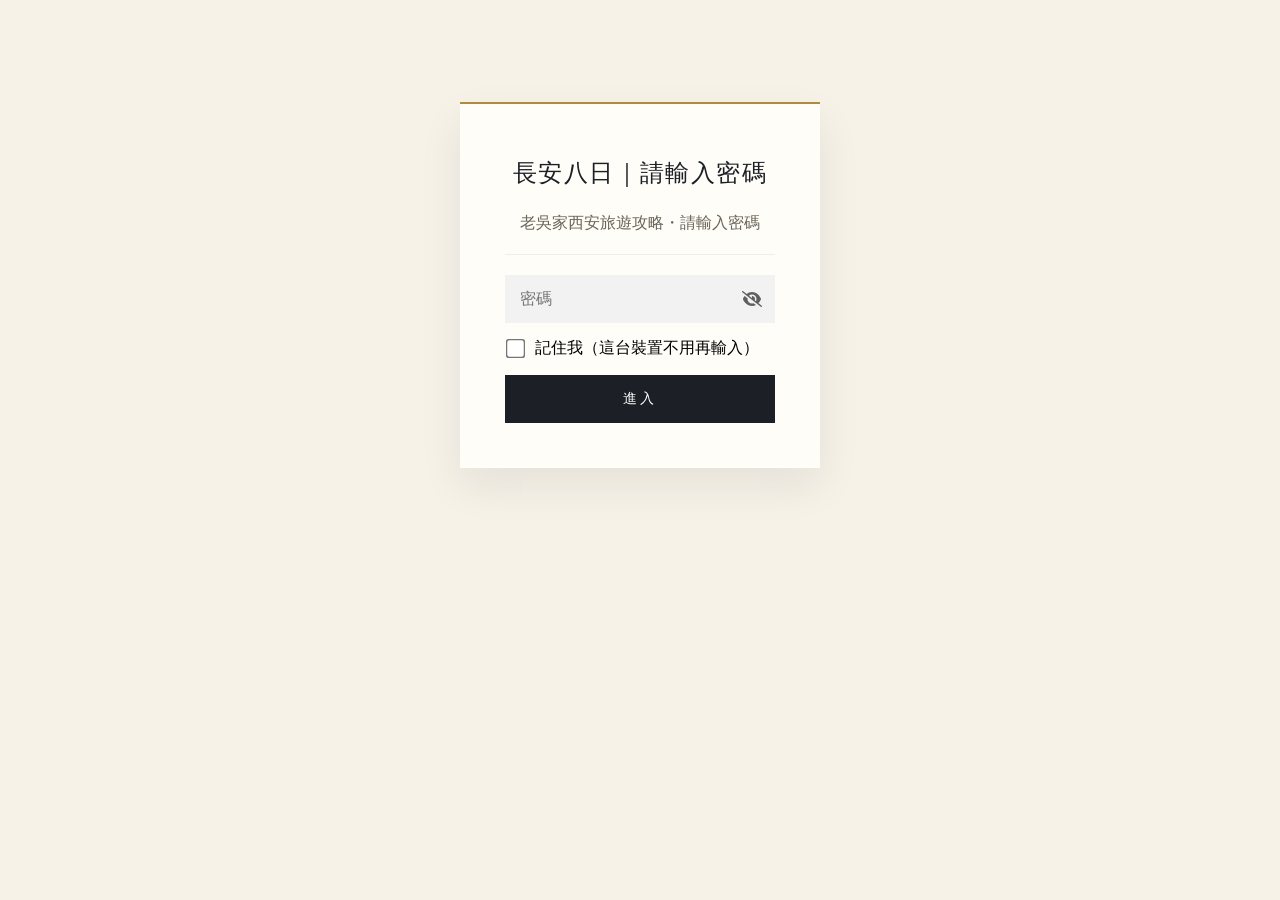
<file: index.html>
<!DOCTYPE html>
<html class="staticrypt-html">
    <head>
        <meta charset="utf-8" />
        <title>長安八日｜請輸入密碼</title>
        <meta name="viewport" content="width=device-width, initial-scale=1" />

        <!-- do not cache this page -->
        <meta http-equiv="cache-control" content="max-age=0" />
        <meta http-equiv="cache-control" content="no-cache" />
        <meta http-equiv="expires" content="0" />
        <meta http-equiv="expires" content="Tue, 01 Jan 1980 1:00:00 GMT" />
        <meta http-equiv="pragma" content="no-cache" />

        <style>
            .staticrypt-hr {
                margin-top: 20px;
                margin-bottom: 20px;
                border: 0;
                border-top: 1px solid #eee;
            }

            .staticrypt-page {
                width: 360px;
                padding: 8% 0 0;
                margin: auto;
                box-sizing: border-box;
            }

            .staticrypt-form {
                position: relative;
                z-index: 1;
                background: #ffffff;
                max-width: 360px;
                margin: 0 auto 100px;
                padding: 45px;
                text-align: center;
                box-shadow: 0 0 20px 0 rgba(0, 0, 0, 0.2), 0 5px 5px 0 rgba(0, 0, 0, 0.24);
            }

            .staticrypt-form input[type="password"],
            input[type="text"] {
                background: inherit;
                border: 0;
                box-sizing: border-box; /* This ensures padding is included in the total width */
                font-size: 14px;
                outline: 0;
                padding: 15px 30px 15px 15px; /* Adjust the padding to ensure there is space for the icon */
                width: 100%;
            }

            .staticrypt-password-container {
                position: relative;
                outline: 0;
                background: #f2f2f2;
                width: 100%;
                border: 0;
                margin: 0 0 15px;
                box-sizing: border-box;
            }

            .staticrypt-toggle-password-visibility {
                cursor: pointer;
                height: 20px;
                opacity: 60%;
                padding: 13px;
                position: absolute;
                right: 0;
                top: 50%;
                transform: translateY(-50%);
                width: 20px;
            }

            .staticrypt-form .staticrypt-decrypt-button {
                text-transform: uppercase;
                outline: 0;
                background: #a8322a;
                width: 100%;
                border: 0;
                padding: 15px;
                color: #ffffff;
                font-size: 14px;
                cursor: pointer;
            }

            .staticrypt-form .staticrypt-decrypt-button:hover,
            .staticrypt-form .staticrypt-decrypt-button:active,
            .staticrypt-form .staticrypt-decrypt-button:focus {
                background: #a8322a;
                filter: brightness(92%);
            }

            .staticrypt-html {
                height: 100%;
            }

            .staticrypt-body {
                height: 100%;
                margin: 0;
            }

            .staticrypt-content {
                height: 100%;
                margin-bottom: 1em;
                background: #f7f2e8;
                font-family: "Arial", sans-serif;
                -webkit-font-smoothing: antialiased;
                -moz-osx-font-smoothing: grayscale;
            }

            .staticrypt-instructions {
                margin-top: -1em;
                margin-bottom: 1em;
            }

            .staticrypt-title {
                font-size: 1.5em;
            }

            label.staticrypt-remember {
                display: flex;
                align-items: center;
                margin-bottom: 1em;
            }

            .staticrypt-remember input[type="checkbox"] {
                transform: scale(1.5);
                margin-right: 1em;
            }

            .hidden {
                display: none !important;
            }

            .staticrypt-spinner-container {
                height: 100%;
                display: flex;
                align-items: center;
                justify-content: center;
            }

            .staticrypt-spinner {
                display: inline-block;
                width: 2rem;
                height: 2rem;
                vertical-align: text-bottom;
                border: 0.25em solid gray;
                border-right-color: transparent;
                border-radius: 50%;
                -webkit-animation: spinner-border 0.75s linear infinite;
                animation: spinner-border 0.75s linear infinite;
                animation-duration: 0.75s;
                animation-timing-function: linear;
                animation-delay: 0s;
                animation-iteration-count: infinite;
                animation-direction: normal;
                animation-fill-mode: none;
                animation-play-state: running;
                animation-name: spinner-border;
            }

            @keyframes spinner-border {
                100% {
                    transform: rotate(360deg);
                }
            }

            @media screen and (-webkit-min-device-pixel-ratio: 0) {
                .staticrypt-form input[type="password"],
                input[type="text"] {
                    font-size: 16px;
                }
            }
        </style>
    <style>body{background:#f7f2e8!important;font-family:"Noto Sans TC","PingFang TC","Microsoft JhengHei",sans-serif!important}.staticrypt-form{background:#fffdf8!important;border-top:2px solid #b08a3e;box-shadow:0 18px 40px rgba(28,31,38,.08)!important}.staticrypt-title{font-family:"Noto Serif TC","Songti TC",serif!important;color:#1c1f26!important;letter-spacing:.06em}.staticrypt-instructions p{color:#6b6458}.staticrypt-decrypt-button{background:#1c1f26!important;letter-spacing:.2em}.staticrypt-decrypt-button:hover{background:#a8322a!important}</style></head>

    <body class="staticrypt-body">
        <div id="staticrypt_loading" class="staticrypt-spinner-container">
            <div class="staticrypt-spinner"></div>
        </div>

        <div id="staticrypt_content" class="staticrypt-content hidden">
            <div class="staticrypt-page">
                <div class="staticrypt-form">
                    <div class="staticrypt-instructions">
                        <p class="staticrypt-title">長安八日｜請輸入密碼</p>
                        <p>老吳家西安旅遊攻略・請輸入密碼</p>
                    </div>

                    <hr class="staticrypt-hr" />

                    <form id="staticrypt-form" action="#" method="post">
                        <div class="staticrypt-password-container">
                            <input
                                id="staticrypt-password"
                                type="password"
                                name="password"
                                placeholder="密碼"
                                autofocus
                            />

                            <img
                                class="staticrypt-toggle-password-visibility"
                                alt="顯示密碼"
                                title="顯示密碼"
                                src="[data-uri]"
                            />
                        </div>

                        <label id="staticrypt-remember-label" class="staticrypt-remember hidden">
                            <input id="staticrypt-remember" type="checkbox" name="remember" />
                            記住我（這台裝置不用再輸入）
                        </label>

                        <input type="submit" class="staticrypt-decrypt-button" value="進入" />
                    </form>
                </div>
            </div>
        </div>

        <script>
            // these variables will be filled when generating the file - the template format is 'variable_name'
            const staticryptInitiator = ((function(){
  const exports = {};
  const cryptoEngine = ((function(){
  const exports = {};
  const { subtle } = crypto;

const IV_BITS = 16 * 8;
const HEX_BITS = 4;
const ENCRYPTION_ALGO = "AES-CBC";

/**
 * Translates between utf8 encoded hexadecimal strings
 * and Uint8Array bytes.
 */
const HexEncoder = {
    /**
     * hex string -> bytes
     * @param {string} hexString
     * @returns {Uint8Array}
     */
    parse: function (hexString) {
        if (hexString.length % 2 !== 0) throw "Invalid hexString";
        const arrayBuffer = new Uint8Array(hexString.length / 2);

        for (let i = 0; i < hexString.length; i += 2) {
            const byteValue = parseInt(hexString.substring(i, i + 2), 16);
            if (isNaN(byteValue)) {
                throw "Invalid hexString";
            }
            arrayBuffer[i / 2] = byteValue;
        }
        return arrayBuffer;
    },

    /**
     * bytes -> hex string
     * @param {Uint8Array} bytes
     * @returns {string}
     */
    stringify: function (bytes) {
        const hexBytes = [];

        for (let i = 0; i < bytes.length; ++i) {
            let byteString = bytes[i].toString(16);
            if (byteString.length < 2) {
                byteString = "0" + byteString;
            }
            hexBytes.push(byteString);
        }
        return hexBytes.join("");
    },
};

/**
 * Translates between utf8 strings and Uint8Array bytes.
 */
const UTF8Encoder = {
    parse: function (str) {
        return new TextEncoder().encode(str);
    },

    stringify: function (bytes) {
        return new TextDecoder().decode(bytes);
    },
};

/**
 * Salt and encrypt a msg with a password.
 */
async function encrypt(msg, hashedPassword) {
    // Must be 16 bytes, unpredictable, and preferably cryptographically random. However, it need not be secret.
    // https://developer.mozilla.org/en-US/docs/Web/API/SubtleCrypto/encrypt#parameters
    const iv = crypto.getRandomValues(new Uint8Array(IV_BITS / 8));

    const key = await subtle.importKey("raw", HexEncoder.parse(hashedPassword), ENCRYPTION_ALGO, false, ["encrypt"]);

    const encrypted = await subtle.encrypt(
        {
            name: ENCRYPTION_ALGO,
            iv: iv,
        },
        key,
        UTF8Encoder.parse(msg)
    );

    // iv will be 32 hex characters, we prepend it to the ciphertext for use in decryption
    return HexEncoder.stringify(iv) + HexEncoder.stringify(new Uint8Array(encrypted));
}
exports.encrypt = encrypt;

/**
 * Decrypt a salted msg using a password.
 *
 * @param {string} encryptedMsg
 * @param {string} hashedPassword
 * @returns {Promise<string>}
 */
async function decrypt(encryptedMsg, hashedPassword) {
    const ivLength = IV_BITS / HEX_BITS;
    const iv = HexEncoder.parse(encryptedMsg.substring(0, ivLength));
    const encrypted = encryptedMsg.substring(ivLength);

    const key = await subtle.importKey("raw", HexEncoder.parse(hashedPassword), ENCRYPTION_ALGO, false, ["decrypt"]);

    const outBuffer = await subtle.decrypt(
        {
            name: ENCRYPTION_ALGO,
            iv: iv,
        },
        key,
        HexEncoder.parse(encrypted)
    );

    return UTF8Encoder.stringify(new Uint8Array(outBuffer));
}
exports.decrypt = decrypt;

/**
 * Salt and hash the password so it can be stored in localStorage without opening a password reuse vulnerability.
 *
 * @param {string} password
 * @param {string} salt
 * @returns {Promise<string>}
 */
async function hashPassword(password, salt) {
    // we hash the password in multiple steps, each adding more iterations. This is because we used to allow less
    // iterations, so for backward compatibility reasons, we need to support going from that to more iterations.
    let hashedPassword = await hashLegacyRound(password, salt);

    hashedPassword = await hashSecondRound(hashedPassword, salt);

    return hashThirdRound(hashedPassword, salt);
}
exports.hashPassword = hashPassword;

/**
 * This hashes the password with 1k iterations. This is a low number, we need this function to support backwards
 * compatibility.
 *
 * @param {string} password
 * @param {string} salt
 * @returns {Promise<string>}
 */
function hashLegacyRound(password, salt) {
    return pbkdf2(password, salt, 1000, "SHA-1");
}
exports.hashLegacyRound = hashLegacyRound;

/**
 * Add a second round of iterations. This is because we used to use 1k, so for backwards compatibility with
 * remember-me/autodecrypt links, we need to support going from that to more iterations.
 *
 * @param hashedPassword
 * @param salt
 * @returns {Promise<string>}
 */
function hashSecondRound(hashedPassword, salt) {
    return pbkdf2(hashedPassword, salt, 14000, "SHA-256");
}
exports.hashSecondRound = hashSecondRound;

/**
 * Add a third round of iterations to bring total number to 600k. This is because we used to use 1k, then 15k, so for
 * backwards compatibility with remember-me/autodecrypt links, we need to support going from that to more iterations.
 *
 * @param hashedPassword
 * @param salt
 * @returns {Promise<string>}
 */
function hashThirdRound(hashedPassword, salt) {
    return pbkdf2(hashedPassword, salt, 585000, "SHA-256");
}
exports.hashThirdRound = hashThirdRound;

/**
 * Salt and hash the password so it can be stored in localStorage without opening a password reuse vulnerability.
 *
 * @param {string} password
 * @param {string} salt
 * @param {int} iterations
 * @param {string} hashAlgorithm
 * @returns {Promise<string>}
 */
async function pbkdf2(password, salt, iterations, hashAlgorithm) {
    const key = await subtle.importKey("raw", UTF8Encoder.parse(password), "PBKDF2", false, ["deriveBits"]);

    const keyBytes = await subtle.deriveBits(
        {
            name: "PBKDF2",
            hash: hashAlgorithm,
            iterations,
            salt: UTF8Encoder.parse(salt),
        },
        key,
        256
    );

    return HexEncoder.stringify(new Uint8Array(keyBytes));
}

function generateRandomSalt() {
    const bytes = crypto.getRandomValues(new Uint8Array(128 / 8));

    return HexEncoder.stringify(new Uint8Array(bytes));
}
exports.generateRandomSalt = generateRandomSalt;

async function signMessage(hashedPassword, message) {
    const key = await subtle.importKey(
        "raw",
        HexEncoder.parse(hashedPassword),
        {
            name: "HMAC",
            hash: "SHA-256",
        },
        false,
        ["sign"]
    );
    const signature = await subtle.sign("HMAC", key, UTF8Encoder.parse(message));

    return HexEncoder.stringify(new Uint8Array(signature));
}
exports.signMessage = signMessage;

function getRandomAlphanum() {
    const possibleCharacters = "abcdefghijklmnopqrstuvwxyzABCDEFGHIJKLMNOPQRSTUVWXYZ0123456789";

    let byteArray;
    let parsedInt;

    // Keep generating new random bytes until we get a value that falls
    // within a range that can be evenly divided by possibleCharacters.length
    do {
        byteArray = crypto.getRandomValues(new Uint8Array(1));
        // extract the lowest byte to get an int from 0 to 255 (probably unnecessary, since we're only generating 1 byte)
        parsedInt = byteArray[0] & 0xff;
    } while (parsedInt >= 256 - (256 % possibleCharacters.length));

    // Take the modulo of the parsed integer to get a random number between 0 and totalLength - 1
    const randomIndex = parsedInt % possibleCharacters.length;

    return possibleCharacters[randomIndex];
}

/**
 * Generate a random string of a given length.
 *
 * @param {int} length
 * @returns {string}
 */
function generateRandomString(length) {
    let randomString = "";

    for (let i = 0; i < length; i++) {
        randomString += getRandomAlphanum();
    }

    return randomString;
}
exports.generateRandomString = generateRandomString;

  return exports;
})());
const codec = ((function(){
  const exports = {};
  /**
 * Initialize the codec with the provided cryptoEngine - this return functions to encode and decode messages.
 *
 * @param cryptoEngine - the engine to use for encryption / decryption
 */
function init(cryptoEngine) {
    const exports = {};

    /**
     * Top-level function for encoding a message.
     * Includes password hashing, encryption, and signing.
     *
     * @param {string} msg
     * @param {string} password
     * @param {string} salt
     *
     * @returns {string} The encoded text
     */
    async function encode(msg, password, salt) {
        const hashedPassword = await cryptoEngine.hashPassword(password, salt);

        const encrypted = await cryptoEngine.encrypt(msg, hashedPassword);

        // we use the hashed password in the HMAC because this is effectively what will be used a password (so we can store
        // it in localStorage safely, we don't use the clear text password)
        const hmac = await cryptoEngine.signMessage(hashedPassword, encrypted);

        return hmac + encrypted;
    }
    exports.encode = encode;

    /**
     * Encode using a password that has already been hashed. This is useful to encode multiple messages in a row, that way
     * we don't need to hash the password multiple times.
     *
     * @param {string} msg
     * @param {string} hashedPassword
     *
     * @returns {string} The encoded text
     */
    async function encodeWithHashedPassword(msg, hashedPassword) {
        const encrypted = await cryptoEngine.encrypt(msg, hashedPassword);

        // we use the hashed password in the HMAC because this is effectively what will be used a password (so we can store
        // it in localStorage safely, we don't use the clear text password)
        const hmac = await cryptoEngine.signMessage(hashedPassword, encrypted);

        return hmac + encrypted;
    }
    exports.encodeWithHashedPassword = encodeWithHashedPassword;

    /**
     * Top-level function for decoding a message.
     * Includes signature check and decryption.
     *
     * @param {string} signedMsg
     * @param {string} hashedPassword
     * @param {string} salt
     * @param {int} backwardCompatibleAttempt
     * @param {string} originalPassword
     *
     * @returns {Object} {success: true, decoded: string} | {success: false, message: string}
     */
    async function decode(signedMsg, hashedPassword, salt, backwardCompatibleAttempt = 0, originalPassword = "") {
        const encryptedHMAC = signedMsg.substring(0, 64);
        const encryptedMsg = signedMsg.substring(64);
        const decryptedHMAC = await cryptoEngine.signMessage(hashedPassword, encryptedMsg);

        if (decryptedHMAC !== encryptedHMAC) {
            // we have been raising the number of iterations in the hashing algorithm multiple times, so to support the old
            // remember-me/autodecrypt links we need to try bringing the old hashes up to speed.
            originalPassword = originalPassword || hashedPassword;
            if (backwardCompatibleAttempt === 0) {
                const updatedHashedPassword = await cryptoEngine.hashThirdRound(originalPassword, salt);

                return decode(signedMsg, updatedHashedPassword, salt, backwardCompatibleAttempt + 1, originalPassword);
            }
            if (backwardCompatibleAttempt === 1) {
                let updatedHashedPassword = await cryptoEngine.hashSecondRound(originalPassword, salt);
                updatedHashedPassword = await cryptoEngine.hashThirdRound(updatedHashedPassword, salt);

                return decode(signedMsg, updatedHashedPassword, salt, backwardCompatibleAttempt + 1, originalPassword);
            }

            return { success: false, message: "Signature mismatch" };
        }

        return {
            success: true,
            decoded: await cryptoEngine.decrypt(encryptedMsg, hashedPassword),
        };
    }
    exports.decode = decode;

    return exports;
}
exports.init = init;

  return exports;
})());
const decode = codec.init(cryptoEngine).decode;

/**
 * Initialize the staticrypt module, that exposes functions callbable by the password_template.
 *
 * @param {{
 *  staticryptEncryptedMsgUniqueVariableName: string,
 *  isRememberEnabled: boolean,
 *  rememberDurationInDays: number,
 *  staticryptSaltUniqueVariableName: string,
 * }} staticryptConfig - object of data that is stored on the password_template at encryption time.
 *
 * @param {{
 *  rememberExpirationKey: string,
 *  rememberPassphraseKey: string,
 *  replaceHtmlCallback: function,
 *  clearLocalStorageCallback: function,
 * }} templateConfig - object of data that can be configured by a custom password_template.
 */
function init(staticryptConfig, templateConfig) {
    const exports = {};

    /**
     * Decrypt our encrypted page, replace the whole HTML.
     *
     * @param {string} hashedPassword
     * @returns {Promise<boolean>}
     */
    async function decryptAndReplaceHtml(hashedPassword) {
        const { staticryptEncryptedMsgUniqueVariableName, staticryptSaltUniqueVariableName } = staticryptConfig;
        const { replaceHtmlCallback } = templateConfig;

        const result = await decode(
            staticryptEncryptedMsgUniqueVariableName,
            hashedPassword,
            staticryptSaltUniqueVariableName
        );
        if (!result.success) {
            return false;
        }
        const plainHTML = result.decoded;

        // if the user configured a callback call it, otherwise just replace the whole HTML
        if (typeof replaceHtmlCallback === "function") {
            replaceHtmlCallback(plainHTML);
        } else {
            document.write(plainHTML);
            document.close();
        }

        return true;
    }

    /**
     * Attempt to decrypt the page and replace the whole HTML.
     *
     * @param {string} password
     * @param {boolean} isRememberChecked
     *
     * @returns {Promise<{isSuccessful: boolean, hashedPassword?: string}>} - we return an object, so that if we want to
     *   expose more information in the future we can do it without breaking the password_template
     */
    async function handleDecryptionOfPage(password, isRememberChecked) {
        const { staticryptSaltUniqueVariableName } = staticryptConfig;

        // decrypt and replace the whole page
        const hashedPassword = await cryptoEngine.hashPassword(password, staticryptSaltUniqueVariableName);
        return handleDecryptionOfPageFromHash(hashedPassword, isRememberChecked);
    }
    exports.handleDecryptionOfPage = handleDecryptionOfPage;

    async function handleDecryptionOfPageFromHash(hashedPassword, isRememberChecked) {
        const { isRememberEnabled, rememberDurationInDays } = staticryptConfig;
        const { rememberExpirationKey, rememberPassphraseKey } = templateConfig;

        const isDecryptionSuccessful = await decryptAndReplaceHtml(hashedPassword);

        if (!isDecryptionSuccessful) {
            return {
                isSuccessful: false,
                hashedPassword,
            };
        }

        // remember the hashedPassword and set its expiration if necessary
        if (isRememberEnabled && isRememberChecked) {
            window.localStorage.setItem(rememberPassphraseKey, hashedPassword);

            // set the expiration if the duration isn't 0 (meaning no expiration)
            if (rememberDurationInDays > 0) {
                window.localStorage.setItem(
                    rememberExpirationKey,
                    (new Date().getTime() + rememberDurationInDays * 24 * 60 * 60 * 1000).toString()
                );
            }
        }

        return {
            isSuccessful: true,
            hashedPassword,
        };
    }
    exports.handleDecryptionOfPageFromHash = handleDecryptionOfPageFromHash;

    /**
     * Clear localstorage from staticrypt related values
     */
    function clearLocalStorage() {
        const { clearLocalStorageCallback, rememberExpirationKey, rememberPassphraseKey } = templateConfig;

        if (typeof clearLocalStorageCallback === "function") {
            clearLocalStorageCallback();
        } else {
            localStorage.removeItem(rememberPassphraseKey);
            localStorage.removeItem(rememberExpirationKey);
        }
    }

    async function handleDecryptOnLoad() {
        let isSuccessful = await decryptOnLoadFromUrl();

        if (!isSuccessful) {
            isSuccessful = await decryptOnLoadFromRememberMe();
        }

        return { isSuccessful };
    }
    exports.handleDecryptOnLoad = handleDecryptOnLoad;

    /**
     * Clear storage if we are logging out
     *
     * @returns {boolean} - whether we logged out
     */
    function logoutIfNeeded() {
        const logoutKey = "staticrypt_logout";

        // handle logout through query param
        const queryParams = new URLSearchParams(window.location.search);
        if (queryParams.has(logoutKey)) {
            clearLocalStorage();
            return true;
        }

        // handle logout through URL fragment
        const hash = window.location.hash.substring(1);
        if (hash.includes(logoutKey)) {
            clearLocalStorage();
            return true;
        }

        return false;
    }

    /**
     * To be called on load: check if we want to try to decrypt and replace the HTML with the decrypted content, and
     * try to do it if needed.
     *
     * @returns {Promise<boolean>} true if we derypted and replaced the whole page, false otherwise
     */
    async function decryptOnLoadFromRememberMe() {
        const { rememberDurationInDays } = staticryptConfig;
        const { rememberExpirationKey, rememberPassphraseKey } = templateConfig;

        // if we are login out, terminate
        if (logoutIfNeeded()) {
            return false;
        }

        // if there is expiration configured, check if we're not beyond the expiration
        if (rememberDurationInDays && rememberDurationInDays > 0) {
            const expiration = localStorage.getItem(rememberExpirationKey),
                isExpired = expiration && new Date().getTime() > parseInt(expiration);

            if (isExpired) {
                clearLocalStorage();
                return false;
            }
        }

        const hashedPassword = localStorage.getItem(rememberPassphraseKey);

        if (hashedPassword) {
            // try to decrypt
            const isDecryptionSuccessful = await decryptAndReplaceHtml(hashedPassword);

            // if the decryption is unsuccessful the password might be wrong - silently clear the saved data and let
            // the user fill the password form again
            if (!isDecryptionSuccessful) {
                clearLocalStorage();
                return false;
            }

            return true;
        }

        return false;
    }

    async function decryptOnLoadFromUrl() {
        const passwordKey = "staticrypt_pwd";
        const rememberMeKey = "remember_me";

        // try to get the password from the query param (for backward compatibility - we now want to avoid this method,
        // since it sends the hashed password to the server which isn't needed)
        const queryParams = new URLSearchParams(window.location.search);
        const hashedPasswordQuery = queryParams.get(passwordKey);
        const rememberMeQuery = queryParams.get(rememberMeKey);

        const urlFragment = window.location.hash.substring(1);
        // get the password from the url fragment
        const hashedPasswordRegexMatch = urlFragment.match(new RegExp(passwordKey + "=([^&]*)"));
        const hashedPasswordFragment = hashedPasswordRegexMatch ? hashedPasswordRegexMatch[1] : null;
        const rememberMeFragment = urlFragment.includes(rememberMeKey);

        const hashedPassword = hashedPasswordFragment || hashedPasswordQuery;
        const rememberMe = rememberMeFragment || rememberMeQuery;

        if (hashedPassword) {
            return handleDecryptionOfPageFromHash(hashedPassword, rememberMe);
        }

        return false;
    }

    return exports;
}
exports.init = init;

  return exports;
})());
            const templateError = "密碼不正確，請再試一次",
                templateToggleAltShow = "顯示密碼",
                templateToggleAltHide = "隱藏密碼",
                isRememberEnabled = true,
                staticryptConfig = {"staticryptEncryptedMsgUniqueVariableName":"[base64]","isRememberEnabled":true,"rememberDurationInDays":365,"staticryptSaltUniqueVariableName":"5e8fe1f6566193147276395f8364faae"};

            // you can edit these values to customize some of the behavior of StatiCrypt
            const templateConfig = {
                rememberExpirationKey: "staticrypt_expiration",
                rememberPassphraseKey: "staticrypt_passphrase",
                replaceHtmlCallback: null,
                clearLocalStorageCallback: null,
            };

            // init the staticrypt engine
            const staticrypt = staticryptInitiator.init(staticryptConfig, templateConfig);

            // try to automatically decrypt on load if there is a saved password
            window.onload = async function () {
                const { isSuccessful } = await staticrypt.handleDecryptOnLoad();

                // if we didn't decrypt anything on load, show the password prompt. Otherwise the content has already been
                // replaced, no need to do anything
                if (!isSuccessful) {
                    // hide loading screen
                    document.getElementById("staticrypt_loading").classList.add("hidden");
                    document.getElementById("staticrypt_content").classList.remove("hidden");
                    document.getElementById("staticrypt-password").focus();

                    // show the remember me checkbox
                    if (isRememberEnabled) {
                        document.getElementById("staticrypt-remember-label").classList.remove("hidden");
                    }
                }
            };

            // toggle password visibility
            const toggleIcon = document.querySelector(".staticrypt-toggle-password-visibility");
            // these two icons are coming from FontAwesome
            const imgSrcEyeClosed =
                "[data-uri]";
            const imgSrcEyeOpened =
                "[data-uri]";
            toggleIcon.addEventListener("click", function () {
                const passwordInput = document.getElementById("staticrypt-password");
                if (passwordInput.type === "password") {
                    passwordInput.type = "text";
                    toggleIcon.src = imgSrcEyeOpened;
                    toggleIcon.alt = templateToggleAltHide;
                    toggleIcon.title = templateToggleAltHide;
                } else {
                    passwordInput.type = "password";
                    toggleIcon.src = imgSrcEyeClosed;
                    toggleIcon.alt = templateToggleAltShow;
                    toggleIcon.title = templateToggleAltShow;
                }
            });

            // handle password form submission
            document.getElementById("staticrypt-form").addEventListener("submit", async function (e) {
                e.preventDefault();

                const password = document.getElementById("staticrypt-password").value,
                    isRememberChecked = document.getElementById("staticrypt-remember").checked;

                const { isSuccessful } = await staticrypt.handleDecryptionOfPage(password, isRememberChecked);

                if (!isSuccessful) {
                    alert(templateError);
                }
            });
        </script>
    </body>
</html>
</file>
